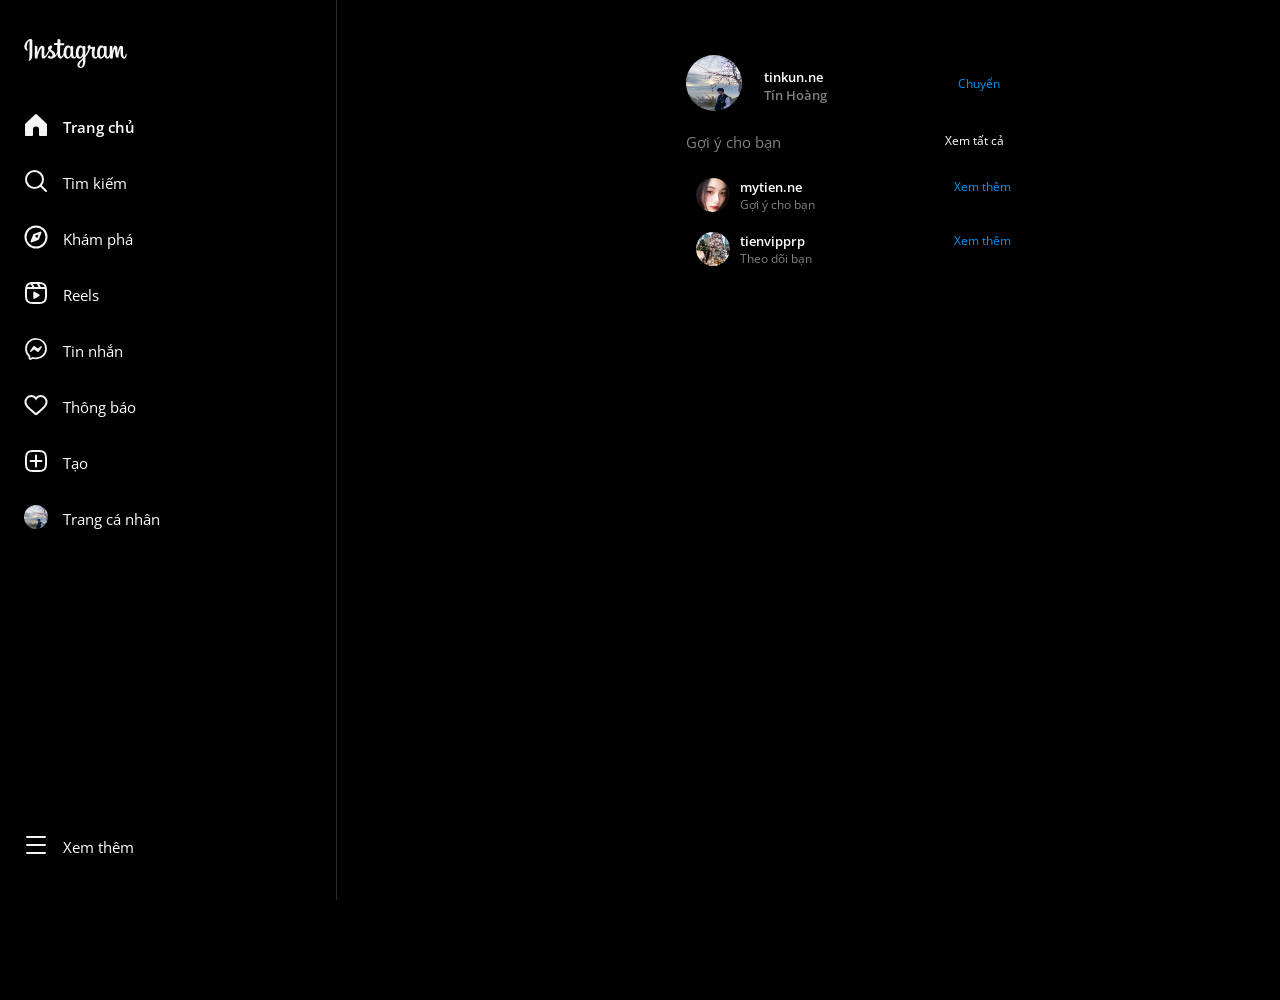
<file: index.html>
<!DOCTYPE html>
<html lang="en">
<head>
    <meta charset="UTF-8">
    <meta http-equiv="X-UA-Compatible" content="IE=edge">
    <meta name="viewport" content="width=device-width, initial-scale=1.0">
    <title>Instagram</title>
    <link rel="icon" href="https://static.cdninstagram.com/rsrc.php/v3/yt/r/30PrGfR3xhB.png">
    <link rel="stylesheet" href="css.css" type="text/css">
    <link rel="preconnect" href="https://fonts.googleapis.com">
    <link rel="preconnect" href="https://fonts.gstatic.com" crossorigin>
    <link href="https://fonts.googleapis.com/css2?family=Open+Sans:ital,wght@0,300;0,500;0,600;0,400;0,700;0,800;&display=swap" rel="stylesheet">
</head>
<body>
    <div id="divTong">
        <div id="divTrai">
            <div id="divBorder"></div>
            <div class="tren">
                <div id="logo"><svg aria-label="Instagram" class="_ab6-" color="rgb(245, 245, 245)" fill="rgb(245, 245, 245)" height="29" role="img" viewBox="32 4 113 32" width="103"><path clip-rule="evenodd" d="M37.82 4.11c-2.32.97-4.86 3.7-5.66 7.13-1.02 4.34 3.21 6.17 3.56 5.57.4-.7-.76-.94-1-3.2-.3-2.9 1.05-6.16 2.75-7.58.32-.27.3.1.3.78l-.06 14.46c0 3.1-.13 4.07-.36 5.04-.23.98-.6 1.64-.33 1.9.32.28 1.68-.4 2.46-1.5a8.13 8.13 0 0 0 1.33-4.58c.07-2.06.06-5.33.07-7.19 0-1.7.03-6.71-.03-9.72-.02-.74-2.07-1.51-3.03-1.1Zm82.13 14.48a9.42 9.42 0 0 1-.88 3.75c-.85 1.72-2.63 2.25-3.39-.22-.4-1.34-.43-3.59-.13-5.47.3-1.9 1.14-3.35 2.53-3.22 1.38.13 2.02 1.9 1.87 5.16ZM96.8 28.57c-.02 2.67-.44 5.01-1.34 5.7-1.29.96-3 .23-2.65-1.72.31-1.72 1.8-3.48 4-5.64l-.01 1.66Zm-.35-10a10.56 10.56 0 0 1-.88 3.77c-.85 1.72-2.64 2.25-3.39-.22-.5-1.69-.38-3.87-.13-5.25.33-1.78 1.12-3.44 2.53-3.44 1.38 0 2.06 1.5 1.87 5.14Zm-13.41-.02a9.54 9.54 0 0 1-.87 3.8c-.88 1.7-2.63 2.24-3.4-.23-.55-1.77-.36-4.2-.13-5.5.34-1.95 1.2-3.32 2.53-3.2 1.38.14 2.04 1.9 1.87 5.13Zm61.45 1.81c-.33 0-.49.35-.61.93-.44 2.02-.9 2.48-1.5 2.48-.66 0-1.26-1-1.42-3-.12-1.58-.1-4.48.06-7.37.03-.59-.14-1.17-1.73-1.75-.68-.25-1.68-.62-2.17.58a29.65 29.65 0 0 0-2.08 7.14c0 .06-.08.07-.1-.06-.07-.87-.26-2.46-.28-5.79 0-.65-.14-1.2-.86-1.65-.47-.3-1.88-.81-2.4-.2-.43.5-.94 1.87-1.47 3.48l-.74 2.2.01-4.88c0-.5-.34-.67-.45-.7a9.54 9.54 0 0 0-1.8-.37c-.48 0-.6.27-.6.67 0 .05-.08 4.65-.08 7.87v.46c-.27 1.48-1.14 3.49-2.09 3.49s-1.4-.84-1.4-4.68c0-2.24.07-3.21.1-4.83.02-.94.06-1.65.06-1.81-.01-.5-.87-.75-1.27-.85-.4-.09-.76-.13-1.03-.11-.4.02-.67.27-.67.62v.55a3.71 3.71 0 0 0-1.83-1.49c-1.44-.43-2.94-.05-4.07 1.53a9.31 9.31 0 0 0-1.66 4.73c-.16 1.5-.1 3.01.17 4.3-.33 1.44-.96 2.04-1.64 2.04-.99 0-1.7-1.62-1.62-4.4.06-1.84.42-3.13.82-4.99.17-.8.04-1.2-.31-1.6-.32-.37-1-.56-1.99-.33-.7.16-1.7.34-2.6.47 0 0 .05-.21.1-.6.23-2.03-1.98-1.87-2.69-1.22-.42.39-.7.84-.82 1.67-.17 1.3.9 1.91.9 1.91a22.22 22.22 0 0 1-3.4 7.23v-.7c-.01-3.36.03-6 .05-6.95.02-.94.06-1.63.06-1.8 0-.36-.22-.5-.66-.67-.4-.16-.86-.26-1.34-.3-.6-.05-.97.27-.96.65v.52a3.7 3.7 0 0 0-1.84-1.49c-1.44-.43-2.94-.05-4.07 1.53a10.1 10.1 0 0 0-1.66 4.72c-.15 1.57-.13 2.9.09 4.04-.23 1.13-.89 2.3-1.63 2.3-.95 0-1.5-.83-1.5-4.67 0-2.24.07-3.21.1-4.83.02-.94.06-1.65.06-1.81 0-.5-.87-.75-1.27-.85-.42-.1-.79-.13-1.06-.1-.37.02-.63.35-.63.6v.56a3.7 3.7 0 0 0-1.84-1.49c-1.44-.43-2.93-.04-4.07 1.53-.75 1.03-1.35 2.17-1.66 4.7a15.8 15.8 0 0 0-.12 2.04c-.3 1.81-1.61 3.9-2.68 3.9-.63 0-1.23-1.21-1.23-3.8 0-3.45.22-8.36.25-8.83l1.62-.03c.68 0 1.29.01 2.19-.04.45-.02.88-1.64.42-1.84-.21-.09-1.7-.17-2.3-.18-.5-.01-1.88-.11-1.88-.11s.13-3.26.16-3.6c.02-.3-.35-.44-.57-.53a7.77 7.77 0 0 0-1.53-.44c-.76-.15-1.1 0-1.17.64-.1.97-.15 3.82-.15 3.82-.56 0-2.47-.11-3.02-.11-.52 0-1.08 2.22-.36 2.25l3.2.09-.03 6.53v.47c-.53 2.73-2.37 4.2-2.37 4.2.4-1.8-.42-3.15-1.87-4.3-.54-.42-1.6-1.22-2.79-2.1 0 0 .69-.68 1.3-2.04.43-.96.45-2.06-.61-2.3-1.75-.41-3.2.87-3.63 2.25a2.61 2.61 0 0 0 .5 2.66l.15.19c-.4.76-.94 1.78-1.4 2.58-1.27 2.2-2.24 3.95-2.97 3.95-.58 0-.57-1.77-.57-3.43 0-1.43.1-3.58.19-5.8.03-.74-.34-1.16-.96-1.54a4.33 4.33 0 0 0-1.64-.69c-.7 0-2.7.1-4.6 5.57-.23.69-.7 1.94-.7 1.94l.04-6.57c0-.16-.08-.3-.27-.4a4.68 4.68 0 0 0-1.93-.54c-.36 0-.54.17-.54.5l-.07 10.3c0 .78.02 1.69.1 2.09.08.4.2.72.36.91.15.2.33.34.62.4.28.06 1.78.25 1.86-.32.1-.69.1-1.43.89-4.2 1.22-4.31 2.82-6.42 3.58-7.16.13-.14.28-.14.27.07l-.22 5.32c-.2 5.37.78 6.36 2.17 6.36 1.07 0 2.58-1.06 4.2-3.74l2.7-4.5 1.58 1.46c1.28 1.2 1.7 2.36 1.42 3.45-.21.83-1.02 1.7-2.44.86-.42-.25-.6-.44-1.01-.71-.23-.15-.57-.2-.78-.04-.53.4-.84.92-1.01 1.55-.17.61.45.94 1.09 1.22.55.25 1.74.47 2.5.5 2.94.1 5.3-1.42 6.94-5.34.3 3.38 1.55 5.3 3.72 5.3 1.45 0 2.91-1.88 3.55-3.72.18.75.45 1.4.8 1.96 1.68 2.65 4.93 2.07 6.56-.18.5-.69.58-.94.58-.94a3.07 3.07 0 0 0 2.94 2.87c1.1 0 2.23-.52 3.03-2.31.09.2.2.38.3.56 1.68 2.65 4.93 2.07 6.56-.18l.2-.28.05 1.4-1.5 1.37c-2.52 2.3-4.44 4.05-4.58 6.09-.18 2.6 1.93 3.56 3.53 3.69a4.5 4.5 0 0 0 4.04-2.11c.78-1.15 1.3-3.63 1.26-6.08l-.06-3.56a28.55 28.55 0 0 0 5.42-9.44s.93.01 1.92-.05c.32-.02.41.04.35.27-.07.28-1.25 4.84-.17 7.88.74 2.08 2.4 2.75 3.4 2.75 1.15 0 2.26-.87 2.85-2.17l.23.42c1.68 2.65 4.92 2.07 6.56-.18.37-.5.58-.94.58-.94.36 2.2 2.07 2.88 3.05 2.88 1.02 0 2-.42 2.78-2.28.03.82.08 1.49.16 1.7.05.13.34.3.56.37.93.34 1.88.18 2.24.11.24-.05.43-.25.46-.75.07-1.33.03-3.56.43-5.21.67-2.79 1.3-3.87 1.6-4.4.17-.3.36-.35.37-.03.01.64.04 2.52.3 5.05.2 1.86.46 2.96.65 3.3.57 1 1.27 1.05 1.83 1.05.36 0 1.12-.1 1.05-.73-.03-.31.02-2.22.7-4.96.43-1.79 1.15-3.4 1.41-4 .1-.21.15-.04.15 0-.06 1.22-.18 5.25.32 7.46.68 2.98 2.65 3.32 3.34 3.32 1.47 0 2.67-1.12 3.07-4.05.1-.7-.05-1.25-.48-1.25Z" fill="currentColor" fill-rule="evenodd"></path></svg></div>
            </div>
            <div class="duoi">
                <div class="divChu" id="themHover" style="margin-top: 30px;">
                    <div class="nutIcon">
                        <svg aria-label="Trang chủ" class="_ab6-" color="rgb(245, 245, 245)" fill="rgb(245, 245, 245)" height="24" role="img" viewBox="0 0 24 24" width="24">
                            <path d="M22 23h-6.001a1 1 0 0 1-1-1v-5.455a2.997 2.997 0 1 0-5.993 0V22a1 1 0 0 1-1 1H2a1 1 0 0 1-1-1V11.543a1.002 1.002 0 0 1 .31-.724l10-9.543a1.001 1.001 0 0 1 1.38 0l10 9.543a1.002 1.002 0 0 1 .31.724V22a1 1 0 0 1-1 1Z">
    
                            </path>
                        </svg>
                    </div>
                    <div class="fontChu" style="font-weight: 600; ">Trang chủ</div>
                </div>
                <div class="divChu" id="themHover">
                    <div class="nutIcon">
                        <svg aria-label="Tìm kiếm" class="_ab6-" color="rgb(245, 245, 245)" fill="rgb(245, 245, 245)" height="24" role="img" viewBox="0 0 24 24" width="24"><path d="M19 10.5A8.5 8.5 0 1 1 10.5 2a8.5 8.5 0 0 1 8.5 8.5Z" fill="none" stroke="currentColor" stroke-linecap="round" stroke-linejoin="round" stroke-width="2"></path><line fill="none" stroke="currentColor" stroke-linecap="round" stroke-linejoin="round" stroke-width="2" x1="16.511" x2="22" y1="16.511" y2="22"></line></svg>
                    </div> 
                    <div class="fontChu">
                        Tìm kiếm
                    </div>
                </div>
                <div class="divChu" id="themHover">
                    <div class="nutIcon"><svg aria-label="Khám phá" class="_ab6-" color="rgb(245, 245, 245)" fill="rgb(245, 245, 245)" height="24" role="img" viewBox="0 0 24 24" width="24"><polygon fill="none" points="13.941 13.953 7.581 16.424 10.06 10.056 16.42 7.585 13.941 13.953" stroke="currentColor" stroke-linecap="round" stroke-linejoin="round" stroke-width="2"></polygon><polygon fill-rule="evenodd" points="10.06 10.056 13.949 13.945 7.581 16.424 10.06 10.056"></polygon><circle cx="12.001" cy="12.005" fill="none" r="10.5" stroke="currentColor" stroke-linecap="round" stroke-linejoin="round" stroke-width="2"></circle></svg></div>
                    <div class="fontChu">Khám phá</div>
                </div>
                <div class="divChu" id="themHover">
                    <div class="nutIcon"><svg aria-label="Reels" class="_ab6-" color="rgb(245, 245, 245)" fill="rgb(245, 245, 245)" height="24" role="img" viewBox="0 0 24 24" width="24"><line fill="none" stroke="currentColor" stroke-linejoin="round" stroke-width="2" x1="2.049" x2="21.95" y1="7.002" y2="7.002"></line><line fill="none" stroke="currentColor" stroke-linecap="round" stroke-linejoin="round" stroke-width="2" x1="13.504" x2="16.362" y1="2.001" y2="7.002"></line><line fill="none" stroke="currentColor" stroke-linecap="round" stroke-linejoin="round" stroke-width="2" x1="7.207" x2="10.002" y1="2.11" y2="7.002"></line><path d="M2 12.001v3.449c0 2.849.698 4.006 1.606 4.945.94.908 2.098 1.607 4.946 1.607h6.896c2.848 0 4.006-.699 4.946-1.607.908-.939 1.606-2.096 1.606-4.945V8.552c0-2.848-.698-4.006-1.606-4.945C19.454 2.699 18.296 2 15.448 2H8.552c-2.848 0-4.006.699-4.946 1.607C2.698 4.546 2 5.704 2 8.552Z" fill="none" stroke="currentColor" stroke-linecap="round" stroke-linejoin="round" stroke-width="2"></path><path d="M9.763 17.664a.908.908 0 0 1-.454-.787V11.63a.909.909 0 0 1 1.364-.788l4.545 2.624a.909.909 0 0 1 0 1.575l-4.545 2.624a.91.91 0 0 1-.91 0Z" fill-rule="evenodd"></path></svg></div>
                    <div class="fontChu">Reels</div>
                </div>
                <div class="divChu" id="themHover">
                    <div class="nutIcon"><svg aria-label="Messenger" class="x1lliihq x1n2onr6" color="rgb(245, 245, 245)" fill="rgb(245, 245, 245)" height="24" role="img" viewBox="0 0 24 24" width="24"><title>Messenger</title><path d="M12.003 2.001a9.705 9.705 0 1 1 0 19.4 10.876 10.876 0 0 1-2.895-.384.798.798 0 0 0-.533.04l-1.984.876a.801.801 0 0 1-1.123-.708l-.054-1.78a.806.806 0 0 0-.27-.569 9.49 9.49 0 0 1-3.14-7.175 9.65 9.65 0 0 1 10-9.7Z" fill="none" stroke="currentColor" stroke-miterlimit="10" stroke-width="1.739"></path><path d="M17.79 10.132a.659.659 0 0 0-.962-.873l-2.556 2.05a.63.63 0 0 1-.758.002L11.06 9.47a1.576 1.576 0 0 0-2.277.42l-2.567 3.98a.659.659 0 0 0 .961.875l2.556-2.049a.63.63 0 0 1 .759-.002l2.452 1.84a1.576 1.576 0 0 0 2.278-.42Z" fill-rule="evenodd"></path></svg></div>
                    <div class="fontChu">Tin nhắn</div>
                </div>
                <div class="divChu" id="themHover">
                    <div class="nutIcon"><svg aria-label="Thông báo" class="_ab6-" color="rgb(245, 245, 245)" fill="rgb(245, 245, 245)" height="24" role="img" viewBox="0 0 24 24" width="24"><path d="M16.792 3.904A4.989 4.989 0 0 1 21.5 9.122c0 3.072-2.652 4.959-5.197 7.222-2.512 2.243-3.865 3.469-4.303 3.752-.477-.309-2.143-1.823-4.303-3.752C5.141 14.072 2.5 12.167 2.5 9.122a4.989 4.989 0 0 1 4.708-5.218 4.21 4.21 0 0 1 3.675 1.941c.84 1.175.98 1.763 1.12 1.763s.278-.588 1.11-1.766a4.17 4.17 0 0 1 3.679-1.938m0-2a6.04 6.04 0 0 0-4.797 2.127 6.052 6.052 0 0 0-4.787-2.127A6.985 6.985 0 0 0 .5 9.122c0 3.61 2.55 5.827 5.015 7.97.283.246.569.494.853.747l1.027.918a44.998 44.998 0 0 0 3.518 3.018 2 2 0 0 0 2.174 0 45.263 45.263 0 0 0 3.626-3.115l.922-.824c.293-.26.59-.519.885-.774 2.334-2.025 4.98-4.32 4.98-7.94a6.985 6.985 0 0 0-6.708-7.218Z"></path></svg></div>
                    <div class="fontChu">Thông báo</div>
                </div>
                <div class="divChu" id="themHover">
                    <div class="nutIcon"><svg aria-label="Bài viết mới" class="_ab6-" color="rgb(245, 245, 245)" fill="rgb(245, 245, 245)" height="24" role="img" viewBox="0 0 24 24" width="24"><path d="M2 12v3.45c0 2.849.698 4.005 1.606 4.944.94.909 2.098 1.608 4.946 1.608h6.896c2.848 0 4.006-.7 4.946-1.608C21.302 19.455 22 18.3 22 15.45V8.552c0-2.849-.698-4.006-1.606-4.945C19.454 2.7 18.296 2 15.448 2H8.552c-2.848 0-4.006.699-4.946 1.607C2.698 4.547 2 5.703 2 8.552Z" fill="none" stroke="currentColor" stroke-linecap="round" stroke-linejoin="round" stroke-width="2"></path><line fill="none" stroke="currentColor" stroke-linecap="round" stroke-linejoin="round" stroke-width="2" x1="6.545" x2="17.455" y1="12.001" y2="12.001"></line><line fill="none" stroke="currentColor" stroke-linecap="round" stroke-linejoin="round" stroke-width="2" x1="12.003" x2="12.003" y1="6.545" y2="17.455"></line></svg></div>
                    <div class="fontChu">Tạo</div>
                </div>
                <div class="divChu" id="themHover">
                    <div class="nutIcon" >
                        <img style="width: 24px;height: 24px;border-radius: 50%;" src="img/avt.jpg" alt="">
                    </div>
                    <div class="fontChu">Trang cá nhân</div>
                </div>

            </div>
            <div class="divChu" style="position:absolute ; z-index:3; bottom: 25px" id="themHover">
                <div class="nutIcon"><svg aria-label="Cài đặt" class="_ab6-" color="rgb(245, 245, 245)" fill="rgb(245, 245, 245)" height="24" role="img" viewBox="0 0 24 24" width="24"><line fill="none" stroke="currentColor" stroke-linecap="round" stroke-linejoin="round" stroke-width="2" x1="3" x2="21" y1="4" y2="4"></line><line fill="none" stroke="currentColor" stroke-linecap="round" stroke-linejoin="round" stroke-width="2" x1="3" x2="21" y1="12" y2="12"></line><line fill="none" stroke="currentColor" stroke-linecap="round" stroke-linejoin="round" stroke-width="2" x1="3" x2="21" y1="20" y2="20"></line></svg></div>
                <div class="fontChu">Xem thêm</div>
            </div>
        </div>
        <div id="divPhai">
            <div class="trai">

            </div>
            <div class="phai">
                
                <div class="account">
                    <img id="avt" src="img/avt.jpg">
                   <ul class="list">
                    <li>tinkun.ne</li>
                    <li>
                        <font color="grey" style="font-size: small;">Tín Hoàng</font>
                    </li>
                    
                   </ul>
                   <span style="color: #0095F6; right:5px; position:absolute; bottom:25px;font-family: 'Open Sans', sans-serif; font-weight:400; font-size:12px">Chuyển</span>
                </div>
                <div class="goiY">
                    <div id="trai">
                        Gợi ý cho bạn
                    </div>
                    <div id="phai">
                        Xem tất cả
                    </div>
                </div>
                <ul id="listSuggest">
                    <li>
                        <div class="suggestUser">
                            <div >
                                <img class="avtUser" src="img/user1.jpg" alt="">
                            </div>
                            <div>
                                <ul id="listSuggest">
                                    <li class="tenUser">mytien.ne</li>
                                    <li class="noteUser">Gợi ý cho bạn</li>
                                </ul>
                            </div>
                            <div class="fl" >
                                <span> Xem thêm</span>
                            </div>
                        </div>
                    </li>
                    <li>
                        <div class="suggestUser">
                            <div >
                                <img class="avtUser" src="img/user2.jpg" alt="">
                            </div>
                            <div>
                                <ul id="listSuggest">
                                    <li class="tenUser">tienvipprp</li>
                                    <li class="noteUser">Theo dõi bạn</li>
                                </ul>
                            </div>
                            <div class="fl">
                                <span> Xem thêm</span>
                            </div>
                        </div>
                    </li>
                    <li>
                        <div></div>
                    </li>
                    <li>
                        <div></div>
                    </li>
                    <li>
                        <div></div>
                    </li>
                </ul>
            </div>
        </div>
    </div>
    
</body>
</html>
</file>
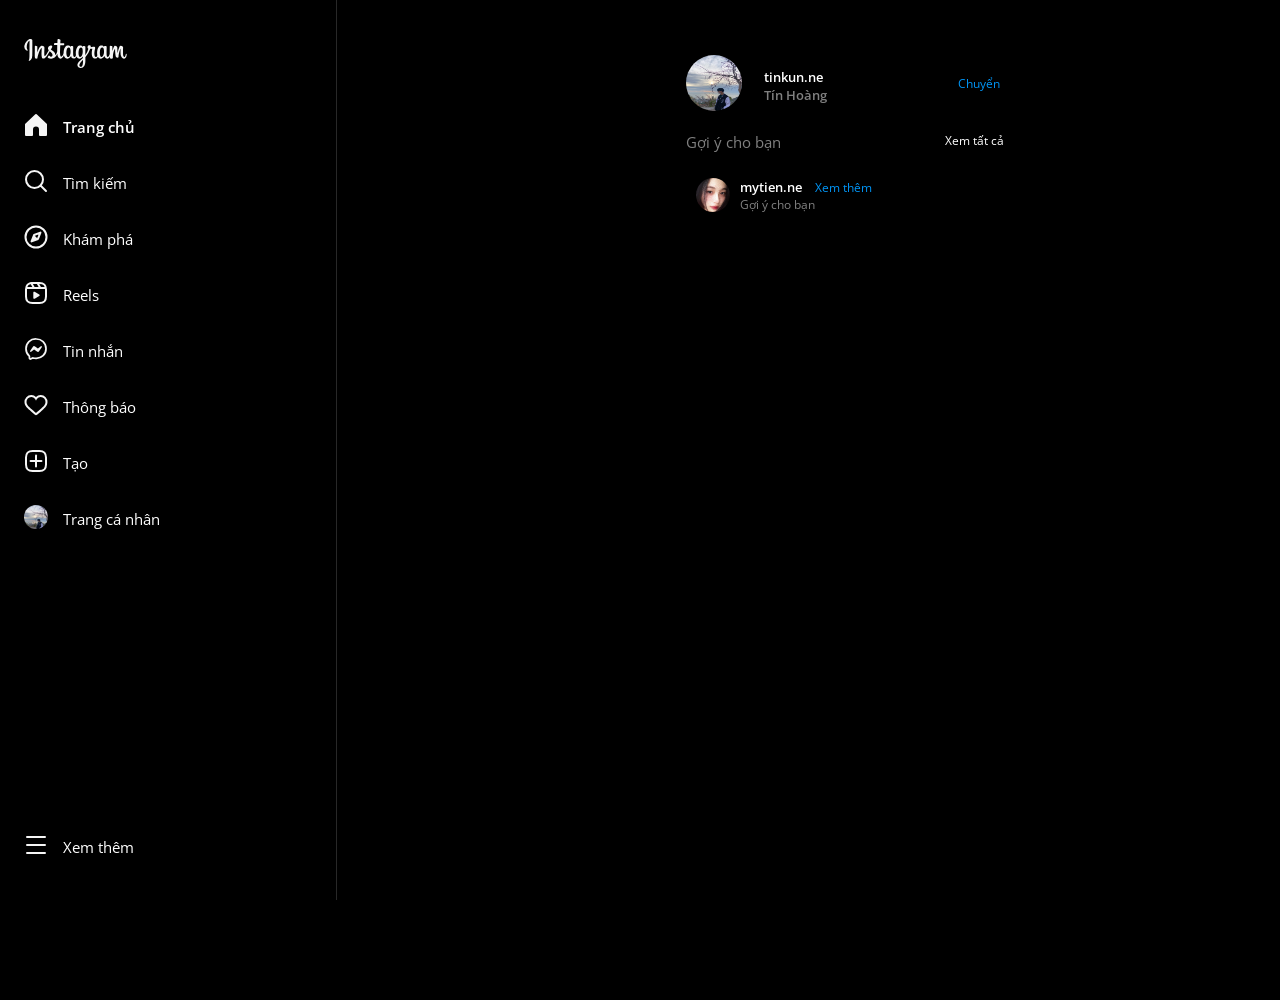
<file: home.html>
<!DOCTYPE html>
<html lang="en">
<head>
    <meta charset="UTF-8">
    <meta http-equiv="X-UA-Compatible" content="IE=edge">
    <meta name="viewport" content="width=device-width, initial-scale=1.0">
    <title>Instagram</title>
    <link rel="icon" href="https://static.cdninstagram.com/rsrc.php/v3/yt/r/30PrGfR3xhB.png">
    <link rel="stylesheet" href="css.css" type="text/css">
    <link rel="preconnect" href="https://fonts.googleapis.com">
    <link rel="preconnect" href="https://fonts.gstatic.com" crossorigin>
    <link href="https://fonts.googleapis.com/css2?family=Open+Sans:ital,wght@0,300;0,500;0,600;0,400;0,700;0,800;&display=swap" rel="stylesheet">
</head>
<body>
    <div id="divTong">
        <div id="divTrai">
            <div id="divBorder"></div>
            <div class="tren">
                <div id="logo"><svg aria-label="Instagram" class="_ab6-" color="rgb(245, 245, 245)" fill="rgb(245, 245, 245)" height="29" role="img" viewBox="32 4 113 32" width="103"><path clip-rule="evenodd" d="M37.82 4.11c-2.32.97-4.86 3.7-5.66 7.13-1.02 4.34 3.21 6.17 3.56 5.57.4-.7-.76-.94-1-3.2-.3-2.9 1.05-6.16 2.75-7.58.32-.27.3.1.3.78l-.06 14.46c0 3.1-.13 4.07-.36 5.04-.23.98-.6 1.64-.33 1.9.32.28 1.68-.4 2.46-1.5a8.13 8.13 0 0 0 1.33-4.58c.07-2.06.06-5.33.07-7.19 0-1.7.03-6.71-.03-9.72-.02-.74-2.07-1.51-3.03-1.1Zm82.13 14.48a9.42 9.42 0 0 1-.88 3.75c-.85 1.72-2.63 2.25-3.39-.22-.4-1.34-.43-3.59-.13-5.47.3-1.9 1.14-3.35 2.53-3.22 1.38.13 2.02 1.9 1.87 5.16ZM96.8 28.57c-.02 2.67-.44 5.01-1.34 5.7-1.29.96-3 .23-2.65-1.72.31-1.72 1.8-3.48 4-5.64l-.01 1.66Zm-.35-10a10.56 10.56 0 0 1-.88 3.77c-.85 1.72-2.64 2.25-3.39-.22-.5-1.69-.38-3.87-.13-5.25.33-1.78 1.12-3.44 2.53-3.44 1.38 0 2.06 1.5 1.87 5.14Zm-13.41-.02a9.54 9.54 0 0 1-.87 3.8c-.88 1.7-2.63 2.24-3.4-.23-.55-1.77-.36-4.2-.13-5.5.34-1.95 1.2-3.32 2.53-3.2 1.38.14 2.04 1.9 1.87 5.13Zm61.45 1.81c-.33 0-.49.35-.61.93-.44 2.02-.9 2.48-1.5 2.48-.66 0-1.26-1-1.42-3-.12-1.58-.1-4.48.06-7.37.03-.59-.14-1.17-1.73-1.75-.68-.25-1.68-.62-2.17.58a29.65 29.65 0 0 0-2.08 7.14c0 .06-.08.07-.1-.06-.07-.87-.26-2.46-.28-5.79 0-.65-.14-1.2-.86-1.65-.47-.3-1.88-.81-2.4-.2-.43.5-.94 1.87-1.47 3.48l-.74 2.2.01-4.88c0-.5-.34-.67-.45-.7a9.54 9.54 0 0 0-1.8-.37c-.48 0-.6.27-.6.67 0 .05-.08 4.65-.08 7.87v.46c-.27 1.48-1.14 3.49-2.09 3.49s-1.4-.84-1.4-4.68c0-2.24.07-3.21.1-4.83.02-.94.06-1.65.06-1.81-.01-.5-.87-.75-1.27-.85-.4-.09-.76-.13-1.03-.11-.4.02-.67.27-.67.62v.55a3.71 3.71 0 0 0-1.83-1.49c-1.44-.43-2.94-.05-4.07 1.53a9.31 9.31 0 0 0-1.66 4.73c-.16 1.5-.1 3.01.17 4.3-.33 1.44-.96 2.04-1.64 2.04-.99 0-1.7-1.62-1.62-4.4.06-1.84.42-3.13.82-4.99.17-.8.04-1.2-.31-1.6-.32-.37-1-.56-1.99-.33-.7.16-1.7.34-2.6.47 0 0 .05-.21.1-.6.23-2.03-1.98-1.87-2.69-1.22-.42.39-.7.84-.82 1.67-.17 1.3.9 1.91.9 1.91a22.22 22.22 0 0 1-3.4 7.23v-.7c-.01-3.36.03-6 .05-6.95.02-.94.06-1.63.06-1.8 0-.36-.22-.5-.66-.67-.4-.16-.86-.26-1.34-.3-.6-.05-.97.27-.96.65v.52a3.7 3.7 0 0 0-1.84-1.49c-1.44-.43-2.94-.05-4.07 1.53a10.1 10.1 0 0 0-1.66 4.72c-.15 1.57-.13 2.9.09 4.04-.23 1.13-.89 2.3-1.63 2.3-.95 0-1.5-.83-1.5-4.67 0-2.24.07-3.21.1-4.83.02-.94.06-1.65.06-1.81 0-.5-.87-.75-1.27-.85-.42-.1-.79-.13-1.06-.1-.37.02-.63.35-.63.6v.56a3.7 3.7 0 0 0-1.84-1.49c-1.44-.43-2.93-.04-4.07 1.53-.75 1.03-1.35 2.17-1.66 4.7a15.8 15.8 0 0 0-.12 2.04c-.3 1.81-1.61 3.9-2.68 3.9-.63 0-1.23-1.21-1.23-3.8 0-3.45.22-8.36.25-8.83l1.62-.03c.68 0 1.29.01 2.19-.04.45-.02.88-1.64.42-1.84-.21-.09-1.7-.17-2.3-.18-.5-.01-1.88-.11-1.88-.11s.13-3.26.16-3.6c.02-.3-.35-.44-.57-.53a7.77 7.77 0 0 0-1.53-.44c-.76-.15-1.1 0-1.17.64-.1.97-.15 3.82-.15 3.82-.56 0-2.47-.11-3.02-.11-.52 0-1.08 2.22-.36 2.25l3.2.09-.03 6.53v.47c-.53 2.73-2.37 4.2-2.37 4.2.4-1.8-.42-3.15-1.87-4.3-.54-.42-1.6-1.22-2.79-2.1 0 0 .69-.68 1.3-2.04.43-.96.45-2.06-.61-2.3-1.75-.41-3.2.87-3.63 2.25a2.61 2.61 0 0 0 .5 2.66l.15.19c-.4.76-.94 1.78-1.4 2.58-1.27 2.2-2.24 3.95-2.97 3.95-.58 0-.57-1.77-.57-3.43 0-1.43.1-3.58.19-5.8.03-.74-.34-1.16-.96-1.54a4.33 4.33 0 0 0-1.64-.69c-.7 0-2.7.1-4.6 5.57-.23.69-.7 1.94-.7 1.94l.04-6.57c0-.16-.08-.3-.27-.4a4.68 4.68 0 0 0-1.93-.54c-.36 0-.54.17-.54.5l-.07 10.3c0 .78.02 1.69.1 2.09.08.4.2.72.36.91.15.2.33.34.62.4.28.06 1.78.25 1.86-.32.1-.69.1-1.43.89-4.2 1.22-4.31 2.82-6.42 3.58-7.16.13-.14.28-.14.27.07l-.22 5.32c-.2 5.37.78 6.36 2.17 6.36 1.07 0 2.58-1.06 4.2-3.74l2.7-4.5 1.58 1.46c1.28 1.2 1.7 2.36 1.42 3.45-.21.83-1.02 1.7-2.44.86-.42-.25-.6-.44-1.01-.71-.23-.15-.57-.2-.78-.04-.53.4-.84.92-1.01 1.55-.17.61.45.94 1.09 1.22.55.25 1.74.47 2.5.5 2.94.1 5.3-1.42 6.94-5.34.3 3.38 1.55 5.3 3.72 5.3 1.45 0 2.91-1.88 3.55-3.72.18.75.45 1.4.8 1.96 1.68 2.65 4.93 2.07 6.56-.18.5-.69.58-.94.58-.94a3.07 3.07 0 0 0 2.94 2.87c1.1 0 2.23-.52 3.03-2.31.09.2.2.38.3.56 1.68 2.65 4.93 2.07 6.56-.18l.2-.28.05 1.4-1.5 1.37c-2.52 2.3-4.44 4.05-4.58 6.09-.18 2.6 1.93 3.56 3.53 3.69a4.5 4.5 0 0 0 4.04-2.11c.78-1.15 1.3-3.63 1.26-6.08l-.06-3.56a28.55 28.55 0 0 0 5.42-9.44s.93.01 1.92-.05c.32-.02.41.04.35.27-.07.28-1.25 4.84-.17 7.88.74 2.08 2.4 2.75 3.4 2.75 1.15 0 2.26-.87 2.85-2.17l.23.42c1.68 2.65 4.92 2.07 6.56-.18.37-.5.58-.94.58-.94.36 2.2 2.07 2.88 3.05 2.88 1.02 0 2-.42 2.78-2.28.03.82.08 1.49.16 1.7.05.13.34.3.56.37.93.34 1.88.18 2.24.11.24-.05.43-.25.46-.75.07-1.33.03-3.56.43-5.21.67-2.79 1.3-3.87 1.6-4.4.17-.3.36-.35.37-.03.01.64.04 2.52.3 5.05.2 1.86.46 2.96.65 3.3.57 1 1.27 1.05 1.83 1.05.36 0 1.12-.1 1.05-.73-.03-.31.02-2.22.7-4.96.43-1.79 1.15-3.4 1.41-4 .1-.21.15-.04.15 0-.06 1.22-.18 5.25.32 7.46.68 2.98 2.65 3.32 3.34 3.32 1.47 0 2.67-1.12 3.07-4.05.1-.7-.05-1.25-.48-1.25Z" fill="currentColor" fill-rule="evenodd"></path></svg></div>
            </div>
            <div class="duoi">
                <div class="divChu" id="themHover" style="margin-top: 30px;">
                    <div class="nutIcon">
                        <svg aria-label="Trang chủ" class="_ab6-" color="rgb(245, 245, 245)" fill="rgb(245, 245, 245)" height="24" role="img" viewBox="0 0 24 24" width="24">
                            <path d="M22 23h-6.001a1 1 0 0 1-1-1v-5.455a2.997 2.997 0 1 0-5.993 0V22a1 1 0 0 1-1 1H2a1 1 0 0 1-1-1V11.543a1.002 1.002 0 0 1 .31-.724l10-9.543a1.001 1.001 0 0 1 1.38 0l10 9.543a1.002 1.002 0 0 1 .31.724V22a1 1 0 0 1-1 1Z">
    
                            </path>
                        </svg>
                    </div>
                    <div class="fontChu" style="font-weight: 600; ">Trang chủ</div>
                </div>
                <div class="divChu" id="themHover">
                    <div class="nutIcon">
                        <svg aria-label="Tìm kiếm" class="_ab6-" color="rgb(245, 245, 245)" fill="rgb(245, 245, 245)" height="24" role="img" viewBox="0 0 24 24" width="24"><path d="M19 10.5A8.5 8.5 0 1 1 10.5 2a8.5 8.5 0 0 1 8.5 8.5Z" fill="none" stroke="currentColor" stroke-linecap="round" stroke-linejoin="round" stroke-width="2"></path><line fill="none" stroke="currentColor" stroke-linecap="round" stroke-linejoin="round" stroke-width="2" x1="16.511" x2="22" y1="16.511" y2="22"></line></svg>
                    </div> 
                    <div class="fontChu">
                        Tìm kiếm
                    </div>
                </div>
                <div class="divChu" id="themHover">
                    <div class="nutIcon"><svg aria-label="Khám phá" class="_ab6-" color="rgb(245, 245, 245)" fill="rgb(245, 245, 245)" height="24" role="img" viewBox="0 0 24 24" width="24"><polygon fill="none" points="13.941 13.953 7.581 16.424 10.06 10.056 16.42 7.585 13.941 13.953" stroke="currentColor" stroke-linecap="round" stroke-linejoin="round" stroke-width="2"></polygon><polygon fill-rule="evenodd" points="10.06 10.056 13.949 13.945 7.581 16.424 10.06 10.056"></polygon><circle cx="12.001" cy="12.005" fill="none" r="10.5" stroke="currentColor" stroke-linecap="round" stroke-linejoin="round" stroke-width="2"></circle></svg></div>
                    <div class="fontChu">Khám phá</div>
                </div>
                <div class="divChu" id="themHover">
                    <div class="nutIcon"><svg aria-label="Reels" class="_ab6-" color="rgb(245, 245, 245)" fill="rgb(245, 245, 245)" height="24" role="img" viewBox="0 0 24 24" width="24"><line fill="none" stroke="currentColor" stroke-linejoin="round" stroke-width="2" x1="2.049" x2="21.95" y1="7.002" y2="7.002"></line><line fill="none" stroke="currentColor" stroke-linecap="round" stroke-linejoin="round" stroke-width="2" x1="13.504" x2="16.362" y1="2.001" y2="7.002"></line><line fill="none" stroke="currentColor" stroke-linecap="round" stroke-linejoin="round" stroke-width="2" x1="7.207" x2="10.002" y1="2.11" y2="7.002"></line><path d="M2 12.001v3.449c0 2.849.698 4.006 1.606 4.945.94.908 2.098 1.607 4.946 1.607h6.896c2.848 0 4.006-.699 4.946-1.607.908-.939 1.606-2.096 1.606-4.945V8.552c0-2.848-.698-4.006-1.606-4.945C19.454 2.699 18.296 2 15.448 2H8.552c-2.848 0-4.006.699-4.946 1.607C2.698 4.546 2 5.704 2 8.552Z" fill="none" stroke="currentColor" stroke-linecap="round" stroke-linejoin="round" stroke-width="2"></path><path d="M9.763 17.664a.908.908 0 0 1-.454-.787V11.63a.909.909 0 0 1 1.364-.788l4.545 2.624a.909.909 0 0 1 0 1.575l-4.545 2.624a.91.91 0 0 1-.91 0Z" fill-rule="evenodd"></path></svg></div>
                    <div class="fontChu">Reels</div>
                </div>
                <div class="divChu" id="themHover">
                    <div class="nutIcon"><svg aria-label="Messenger" class="x1lliihq x1n2onr6" color="rgb(245, 245, 245)" fill="rgb(245, 245, 245)" height="24" role="img" viewBox="0 0 24 24" width="24"><title>Messenger</title><path d="M12.003 2.001a9.705 9.705 0 1 1 0 19.4 10.876 10.876 0 0 1-2.895-.384.798.798 0 0 0-.533.04l-1.984.876a.801.801 0 0 1-1.123-.708l-.054-1.78a.806.806 0 0 0-.27-.569 9.49 9.49 0 0 1-3.14-7.175 9.65 9.65 0 0 1 10-9.7Z" fill="none" stroke="currentColor" stroke-miterlimit="10" stroke-width="1.739"></path><path d="M17.79 10.132a.659.659 0 0 0-.962-.873l-2.556 2.05a.63.63 0 0 1-.758.002L11.06 9.47a1.576 1.576 0 0 0-2.277.42l-2.567 3.98a.659.659 0 0 0 .961.875l2.556-2.049a.63.63 0 0 1 .759-.002l2.452 1.84a1.576 1.576 0 0 0 2.278-.42Z" fill-rule="evenodd"></path></svg></div>
                    <div class="fontChu">Tin nhắn</div>
                </div>
                <div class="divChu" id="themHover">
                    <div class="nutIcon"><svg aria-label="Thông báo" class="_ab6-" color="rgb(245, 245, 245)" fill="rgb(245, 245, 245)" height="24" role="img" viewBox="0 0 24 24" width="24"><path d="M16.792 3.904A4.989 4.989 0 0 1 21.5 9.122c0 3.072-2.652 4.959-5.197 7.222-2.512 2.243-3.865 3.469-4.303 3.752-.477-.309-2.143-1.823-4.303-3.752C5.141 14.072 2.5 12.167 2.5 9.122a4.989 4.989 0 0 1 4.708-5.218 4.21 4.21 0 0 1 3.675 1.941c.84 1.175.98 1.763 1.12 1.763s.278-.588 1.11-1.766a4.17 4.17 0 0 1 3.679-1.938m0-2a6.04 6.04 0 0 0-4.797 2.127 6.052 6.052 0 0 0-4.787-2.127A6.985 6.985 0 0 0 .5 9.122c0 3.61 2.55 5.827 5.015 7.97.283.246.569.494.853.747l1.027.918a44.998 44.998 0 0 0 3.518 3.018 2 2 0 0 0 2.174 0 45.263 45.263 0 0 0 3.626-3.115l.922-.824c.293-.26.59-.519.885-.774 2.334-2.025 4.98-4.32 4.98-7.94a6.985 6.985 0 0 0-6.708-7.218Z"></path></svg></div>
                    <div class="fontChu">Thông báo</div>
                </div>
                <div class="divChu" id="themHover">
                    <div class="nutIcon"><svg aria-label="Bài viết mới" class="_ab6-" color="rgb(245, 245, 245)" fill="rgb(245, 245, 245)" height="24" role="img" viewBox="0 0 24 24" width="24"><path d="M2 12v3.45c0 2.849.698 4.005 1.606 4.944.94.909 2.098 1.608 4.946 1.608h6.896c2.848 0 4.006-.7 4.946-1.608C21.302 19.455 22 18.3 22 15.45V8.552c0-2.849-.698-4.006-1.606-4.945C19.454 2.7 18.296 2 15.448 2H8.552c-2.848 0-4.006.699-4.946 1.607C2.698 4.547 2 5.703 2 8.552Z" fill="none" stroke="currentColor" stroke-linecap="round" stroke-linejoin="round" stroke-width="2"></path><line fill="none" stroke="currentColor" stroke-linecap="round" stroke-linejoin="round" stroke-width="2" x1="6.545" x2="17.455" y1="12.001" y2="12.001"></line><line fill="none" stroke="currentColor" stroke-linecap="round" stroke-linejoin="round" stroke-width="2" x1="12.003" x2="12.003" y1="6.545" y2="17.455"></line></svg></div>
                    <div class="fontChu">Tạo</div>
                </div>
                <div class="divChu" id="themHover">
                    <div class="nutIcon" >
                        <img style="width: 24px;height: 24px;border-radius: 50%;" src="img/avt.jpg" alt="">
                    </div>
                    <div class="fontChu">Trang cá nhân</div>
                </div>

            </div>
            <div class="divChu" style="position:absolute ; z-index:3; bottom: 25px" id="themHover">
                <div class="nutIcon"><svg aria-label="Cài đặt" class="_ab6-" color="rgb(245, 245, 245)" fill="rgb(245, 245, 245)" height="24" role="img" viewBox="0 0 24 24" width="24"><line fill="none" stroke="currentColor" stroke-linecap="round" stroke-linejoin="round" stroke-width="2" x1="3" x2="21" y1="4" y2="4"></line><line fill="none" stroke="currentColor" stroke-linecap="round" stroke-linejoin="round" stroke-width="2" x1="3" x2="21" y1="12" y2="12"></line><line fill="none" stroke="currentColor" stroke-linecap="round" stroke-linejoin="round" stroke-width="2" x1="3" x2="21" y1="20" y2="20"></line></svg></div>
                <div class="fontChu">Xem thêm</div>
            </div>
        </div>
        <div id="divPhai">
            <div class="trai">

            </div>
            <div class="phai">
                
                <div class="account">
                    <img id="avt" src="img/avt.jpg">
                   <ul class="list">
                    <li>tinkun.ne</li>
                    <li>
                        <font color="grey" style="font-size: small;">Tín Hoàng</font>
                    </li>
                    
                   </ul>
                   <span style="color: #0095F6; right:5px; position:absolute; bottom:25px;font-family: 'Open Sans', sans-serif; font-weight:400; font-size:12px">Chuyển</span>
                </div>
                <div class="goiY">
                    <div id="trai">
                        Gợi ý cho bạn
                    </div>
                    <div id="phai">
                        Xem tất cả
                    </div>
                </div>
                <ul id="listSuggest">
                    <li>
                        <div class="suggestUser">
                            <div >
                                <img class="avtUser" src="img/user1.jpg" alt="">
                            </div>
                            <div>
                                <ul id="listSuggest">
                                    <li class="tenUser">mytien.ne</li>
                                    <li class="noteUser">Gợi ý cho bạn</li>
                                </ul>
                            </div>
                            <div style="float: right ;">
                                <span class="fl"> Xem thêm</span>
                            </div>
                        </div>
                    </li>
                    <li>
                        <div></div>
                    </li>
                    <li>
                        <div></div>
                    </li>
                    <li>
                        <div></div>
                    </li>
                    <li>
                        <div></div>
                    </li>
                </ul>
            </div>
        </div>
    </div>
    
</body>
</html>
</file>
<file: css.css>
body{
    width: 100%;
    height: 1000px;
    margin: 0%;
    padding: 0%;
    background-color: black;
    
}
#divTong{
    background-color: black;
    width: 100%;
    height: 100%;
    padding: 0%;
    margin: 0%;
    background-attachment: scroll;
    /* position: relative; */
    

}

#divTrai{
    width: 335px;
    height: 100vh;
    float: left;
    position: fixed;
    top: 0;
    left: 0;
    /* background-color: black; */
    z-index: 1;

}

#divBorder{
    width: 1px;
    border-right:1px groove  rgba(97, 97, 97, 0.411);
    height: 100vh;
    float: right;
    border-right-width: 100%;
    border-right-width: 1px;
    position:fixed ;
    z-index: 3;
    left: 335px;
}

#divTrai > .tren{
    width: 100%;
    height: 69px;
    float: top;
    position: relative;
    
}
#logo{
    top: 39px;
    left: 24px;
    position: absolute;

}

#divTrai > .duoi{
    width: 100%;
    background-color: black;
    float: top;
    height: 753px;
    position: absolute;
    z-index: 2;
}



.divChu{
    width: 331px;
    height: 56px;
    display: flex;
    align-items: center;

}

.nutIcon{
    margin-left: 24px;

}

.fontChu{
    margin-left: 15px;
    font-family: 'Open Sans', sans-serif;
    color: rgb(255, 255, 255);
    font-size: 15px;
    font-weight: 400;
}

#themHover:hover{
    border-radius: 25px;
    background-color: rgba(83, 83, 83, 0.233);
    cursor: pointer;
}
#themHover:hover .nutIcon{
    transform: scale(1.1);
}
#themHover:hover .fontChu{
    font-size: 16px;
}

#divPhai{
    height: 100%;
    /* background-color: aqua; */

    /* float: right; */
    
    margin-left: 335px;
    /* width: 100%; */
    position: relative;
    display: flex;

    
}
#divPhai > .phai{
    width: 319px;
    position: absolute;
    height: 100%;
    right: 275PX;
}
#divPhai> .trai{
    width: 630px;
    position: absolute;
    height: 100%;
    left: 278PX;
    /* background-color: bisque; */
}

#divPhai > .phai> .account{
    top: 55px;;
    width: 100%;
    height: 62px;
    position: absolute;



}

.account:hover{
    cursor: pointer;
}
#avt{
    width: 56px;
    height: 56px;
    border-radius: 50%;
    /* position: absolute; */
    top: 43px;
    left: 15px;
}
.list{
    list-style: none;
    position: absolute;
    top: 0px;
    left: 38px;
    font-family: 'Open Sans', sans-serif;
    color: rgb(255, 255, 255);
    font-size: 13px;
    font-weight: 600;
}

.goiY{
    display: flex;
    margin-top: 132px;
}

.goiY>#trai{
    font-family: 'Open Sans', sans-serif;
    color: rgba(255, 255, 255, 0.5);
    font-size: 15px;
}

.goiY>#phai{
    font-family: 'Open Sans', sans-serif;
    color: rgb(255, 255, 255);
    font-size: 12px;
    margin-left: 164px;
}

.goiY>#phai:hover{
    cursor: pointer;
}

.suggestUser{
    width: 315px;
    height: 34px;
    display: inline-flex;
    padding-bottom: 10px;
    padding-top: 10px;
}

.avtUser{
    width: 34px;
    height: 34px;
    border-radius: 50%;
}
#listSuggest{
    list-style: none;
    padding: 0;
    margin-left: 10px;
}
.tenUser{
    font-family: 'Open Sans', sans-serif;
    color: rgb(255, 255, 255);
    font-size: 13px;
    font-weight: 600;
}
.noteUser{
    font-family: 'Open Sans', sans-serif;
    color: rgba(255, 255, 255, 0.5);
    font-size: 12px;
}
.fl{
    color: #0095F6;
    font-family: 'Open Sans', sans-serif;
    font-weight:400;
    font-size:12px;
    margin-left: auto;
    
}
</file>
